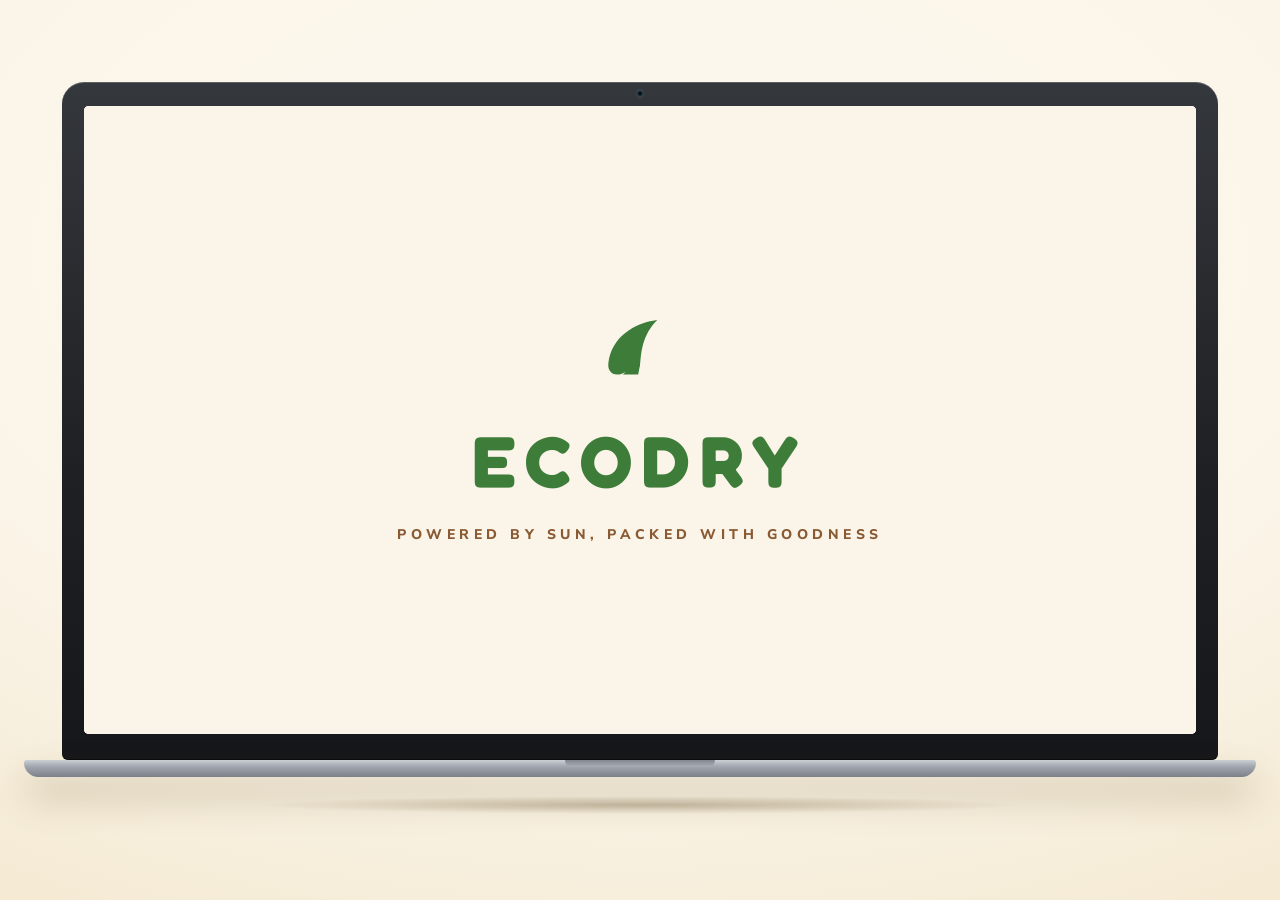
<file: frame.html>
<!doctype html>
<html lang="en">
<head>
<meta charset="utf-8">
<title>ECODRY, showcase frame</title>
<style>
  * { margin: 0; padding: 0; box-sizing: border-box; }
  html, body { height: 100%; }
  body {
    background: radial-gradient(120% 105% at 50% 28%, #fdf9ef 0%, #fbf5e9 48%, #f0e3c6 100%);
    display: flex;
    align-items: center;
    justify-content: center;
    font-family: "Helvetica Neue", Arial, sans-serif;
  }
  .stage { display: flex; flex-direction: column; align-items: center; }
  .lid {
    width: 1156px;
    padding: 24px 22px 26px;
    border-radius: 22px 22px 6px 6px;
    background: linear-gradient(180deg, #34373c 0%, #1e2023 58%, #16171a 100%);
    box-shadow: inset 0 1px 0 rgba(255, 255, 255, .20), inset 0 -1px 0 rgba(0, 0, 0, .55);
    position: relative;
  }
  .cam {
    position: absolute;
    top: 8px;
    left: 50%;
    transform: translateX(-50%);
    width: 7px;
    height: 7px;
    border-radius: 50%;
    background: #060708;
    box-shadow: inset 0 0 2px 1px #3d5a74, 0 0 0 1px rgba(255, 255, 255, .07);
  }
  .screen {
    border-radius: 5px;
    overflow: hidden;
    background: #fbf5e9;
    box-shadow: inset 0 0 0 1px rgba(0, 0, 0, .35);
  }
  iframe { width: 1112px; height: 628px; border: 0; display: block; background: #fbf5e9; }
  .base {
    width: 1232px;
    height: 17px;
    background: linear-gradient(180deg, #ccd0d5 0%, #a2a7af 38%, #7b8089 100%);
    border-radius: 3px 3px 16px 16px;
    position: relative;
    box-shadow: 0 20px 36px rgba(96, 74, 28, .30);
  }
  .base::before {
    content: "";
    position: absolute;
    top: 0;
    left: 50%;
    transform: translateX(-50%);
    width: 150px;
    height: 7px;
    border-radius: 0 0 10px 10px;
    background: linear-gradient(180deg, #83888f, #a9aeb6);
  }
  .shadow {
    width: 1080px;
    height: 26px;
    margin-top: 15px;
    border-radius: 50%;
    background: radial-gradient(50% 50% at 50% 50%, rgba(84, 62, 20, .30), rgba(84, 62, 20, 0) 70%);
  }
</style>
</head>
<body>
  <div class="stage">
    <div class="lid">
      <span class="cam"></span>
      <div class="screen"><iframe id="site" src="index.html" title="ECODRY"></iframe></div>
    </div>
    <div class="base"></div>
    <div class="shadow"></div>
  </div>
</body>
</html>
</file>
